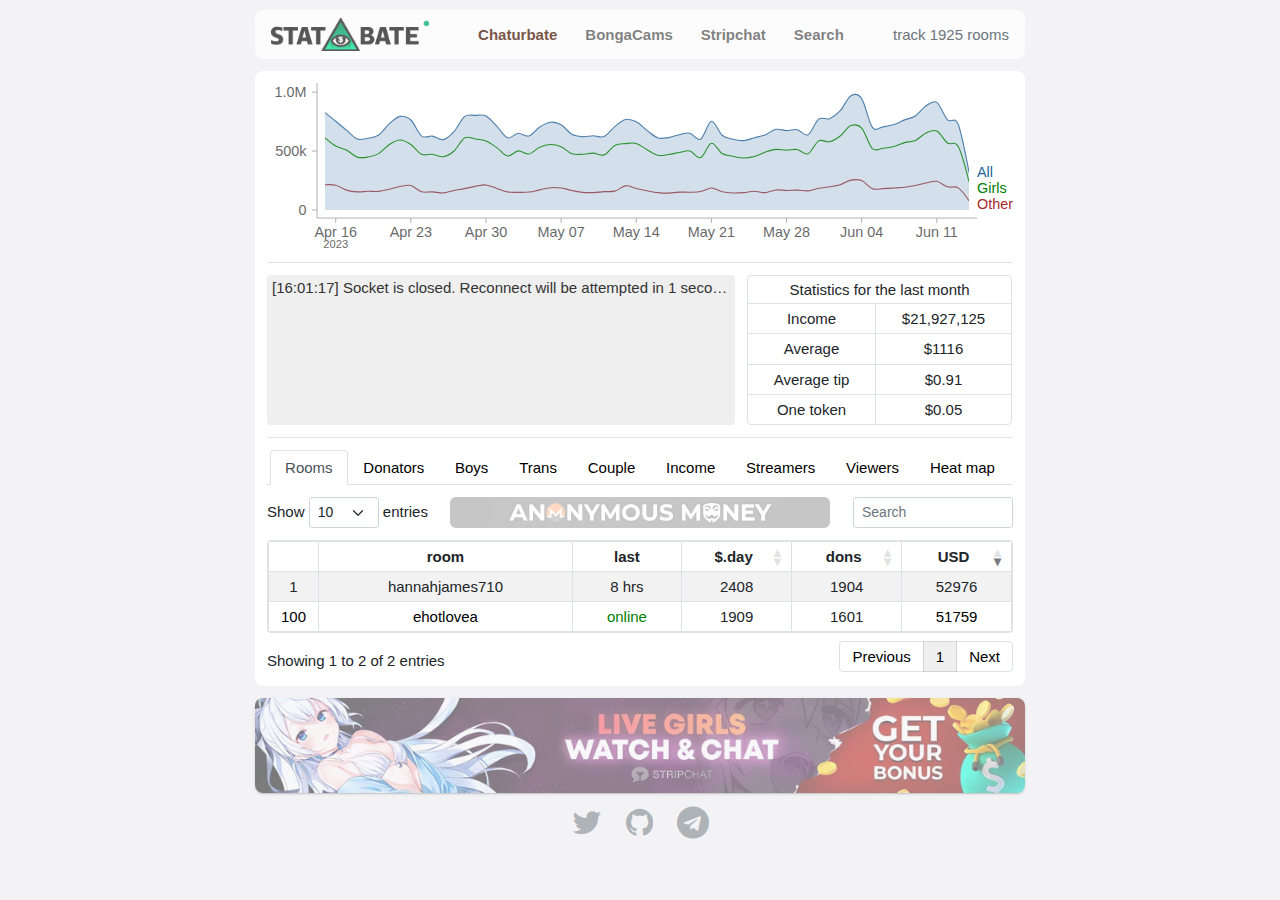
<file: index.html>
<!DOCTYPE html>
<html lang="en">
	<head>
		<title>Statbate</title>
		<meta charset="UTF-8">
		<meta name="description" content="How much do webcam models make? Now you know the answer!">
		<meta name="viewport" content="width=device-width, initial-scale=1, maximum-scale=1">
		<meta name="format-detection" content="telephone=no">
		<link rel="shortcut icon" type="image/webp" href="./img/favicon.webp" />
		
		<!-- CSS -->
		<link rel="stylesheet" href="./css/normalize.css">
		<link rel="stylesheet" href="./css/font-awesome.min.css">
		<link rel="stylesheet" href="./css/metricsgraphics.min.css">
		<link rel="stylesheet" href="./css/bootstrap.min.css" >
		<link rel="stylesheet" href="./css/dataTables.bootstrap5.min.css" >
		<link rel="stylesheet" href="./css/simplebar.css" >
		<link rel="stylesheet" href="./css/statbate.css">
		<script>
			var page = "main";
		</script>
	</head>
	
	<body>
	<div class="statbate">
		<!-- header start -->
		<div class="header">
			<div class="header_menu">
					<a href="/" aria-label="Move to main page" class="header_logo"></a>
					<ul class="header_navbar">
						<li><a href="/" class="nav_active">Chaturbate</a></li>
						<li><a href="/bonga/">BongaCams</a></li>
						<li><a href="/strip/">Stripchat</a></li>
						<li><a href="/search.php">Search</a></li>
					</ul>
					<a class="header_track trackCount" href="/list.php">track 1925 rooms</a>
			</div>
		</div>
		<!-- header end -->
		
		<!-- header mobile start -->
		<div class="header_mobile">
			<div class="header_menu">
				<a href="/" class="header_logo"></a>
				<div class="icon-menu-wrap">
					<div class="icon-menu" onclick="choose()">
						<span></span>
						<span></span>
						<span></span>
					</div>
				</div>	
			</div>
		</div>
		<div class="header_mobile_nav">
			<a href="/" class="color_first">Chaturbate</a>
			<a href="/bonga/" class="color_second">BongaCams</a>
			<a href="/strip/" class="color_first">Stripchat</a>
			<a href="/search.php" class="color_second">Search</a>
			<a class="header_track trackCount color_first" href="/list.php">1925 rooms</a>
		</div>
		<!-- header mobile end -->
		
		<!-- content start -->
		<div class="content">
			
			
			<div class="income_chart"></div>
			
			<div class="content_center">
				<div class="content_wslog" data-simplebar>
					<div class="wstext"></div>
				</div>
				<div class="content_table">
					<table class="fin_table">
						<tbody>
							<tr>
								<th colspan="2">Statistics for the last month</th>
							</tr>
						</tbody>
						<tbody>
							<tr>
								<td>Income</td>
								<td>$21,927,125</td>
							</tr>
							<tr>
								<td>Average</td>
								<td>$1116</td>
							</tr>
							<tr>
								<td>Average tip</td>
								<td>$0.91</td>
							</tr>
							<tr>
								<td>One token</td>
								<td>$0.05</td>
							</tr>
						</tbody>
					</table>
				</div>
			</div>
	
			<div class="content_nav">
				<ul class="nav nav-tabs justify-content-center" id="nav-tab" role="tablist">
					<li class="nav-item">
						<button class="nav-link active" id="cams-tab" data-bs-toggle="tab" role="tab" data-bs-target="#cams" aria-controls="cams" aria-selected="true">Rooms</button>
					</li>
					<li class="nav-item">
						<button class="nav-link" id="dons-tab" data-bs-toggle="tab" role="tab" data-bs-target="#dons" aria-controls="dons" aria-selected="false">Donators</button>
					</li>
					<li class="nav-item">
						<button class="nav-link" id="boys-tab" data-bs-toggle="tab" role="tab" data-bs-target="#boys" aria-controls="boys" aria-selected="false">Boys</button>
					</li>
					<li class="nav-item">
						<button class="nav-link" id="trans-tab" data-bs-toggle="tab" role="tab" data-bs-target="#trans" aria-controls="trans" aria-selected="false">Trans</button>
					</li>
					<li class="nav-item">
						<button class="nav-link" id="couple-tab" data-bs-toggle="tab" role="tab" data-bs-target="#couple" aria-controls="couple" aria-selected="false">Couple</button>
					</li>
					<li class="nav-item">
						<button class="nav-link" id="incomeCharts-tab" data-bs-toggle="tab" role="tab" data-bs-target="#incomeCharts" aria-controls="incomeCharts" aria-selected="false">Income</button>
					</li>
					<li class="nav-item">
						<button class="nav-link" id="roomsCharts-tab" aria-invalid="roomsCharts" data-bs-toggle="tab" role="tab" data-bs-target="#roomsCharts" aria-controls="roomsCharts" aria-selected="false">Streamers</button>
					</li>
					<li class="nav-item">
						<button class="nav-link" id="viewersCharts-tab" data-bs-toggle="tab" role="tab" data-bs-target="#viewersCharts" aria-controls="viewersCharts" aria-selected="false">Viewers</button>
					</li>
					<li class="nav-item">
						<button class="nav-link" id="heatmap-tab" data-bs-toggle="tab" role="tab" data-bs-target="#heatmap" aria-controls="heatmap" aria-selected="false">Heat map</button>
					</li>
				</ul>
			</div>
			
			<div class="content_nav_mobile">
				<div class="dropdown select-tab">
					<button class="col btn btn-dark btn-sm dropdown-toggle" type="button" id="dropdownMenuButton" data-bs-toggle="dropdown" aria-haspopup="true" aria-expanded="false">
						Rooms
					</button>
					<div class="dropdown-menu nav nav-tabs collapse" aria-labelledby="dropdownMenuButton">
						<a class="dropdown-item color_first" href="#cams" data-bs-toggle="tab" role="tab" aria-controls="cams" aria-selected="false">Rooms</a>
						<a class="dropdown-item color_second" href="#dons" data-bs-toggle="tab" role="tab" aria-controls="dons" aria-selected="false">Donators</a>
						<a class="dropdown-item color_first" href="#boys" data-bs-toggle="tab" role="tab" aria-controls="boys" aria-selected="false">Boys</a>
						<a class="dropdown-item color_second" href="#trans" data-bs-toggle="tab" role="tab" aria-controls="trans" aria-selected="false">Trans</a>
						<a class="dropdown-item color_first" href="#couple" data-bs-toggle="tab" role="tab" aria-controls="couple" aria-selected="false">Couple</a>
						<a class="dropdown-item color_second" href="#incomeCharts" data-bs-toggle="tab" role="tab" aria-controls="incomeCharts" aria-selected="false">Income</a>
						<a class="dropdown-item color_first" href="#roomsCharts" data-bs-toggle="tab" role="tab" aria-controls="roomsCharts" aria-selected="false">Streamers</a>
						<a class="dropdown-item color_second" href="#viewersCharts" data-bs-toggle="tab" role="tab" aria-controls="viewers-charts" aria-selected="false">Viewers</a>
						<a class="dropdown-item color_first" href="#heatmap" data-bs-toggle="tab" role="tab" aria-controls="heatmap" aria-selected="false">Heat map</a>
					</div>
				</div>
			</div>
			
			<div class="tab-content">
				<div aria-labelledby="cams-tab" role="tabpanel active" class="tab-pane fade active show" id="cams">	
					<div class="promo-block">
						<a href="https://www.getmonero.org" target="_blank"><img src="./img/xmr.webp" width="380" height="31"></a>
					</div>
					<!-- test data start -->
					<table id="main" class="table table-striped table-bordered dataTable no-footer" cellspacing="0" role="grid" aria-describedby="supportList_info">
						<thead>
							<tr>
								<th class="d-none d-sm-table-cell"></th>
								<th>room</th>
								<th data-toggle="tooltip" data-placement="top" title="Use search online">last</th>
								<th class="d-none d-sm-table-cell" data-toggle="tooltip" data-placement="top" title="Avarage income per day">$.day</th>
								<th class="d-none d-sm-table-cell" data-toggle="tooltip" data-placement="top" title="Uniq donators per month">dons</th>
								<th data-toggle="tooltip" data-placement="top" title="Income per month">USD</th>
							</tr>
						</thead>
						<tbody>
							<tr class="odd">
								<td class="d-none d-sm-table-cell">1</td>
								<td>hannahjames710</td>
								<td>8 hrs</td>
								<td class="d-none d-sm-table-cell">2408</td>
								<td class="d-none d-sm-table-cell">1904</td>
								<td>52976</td>
							</tr>
							<tr class="even">
								<td class="d-none d-sm-table-cell"><a href="">100</a></td>
								<td><a href="">ehotlovea</a></td>
								<td><font color="green">online</font></td>
								<td class="d-none d-sm-table-cell">1909</td>
								<td class="d-none d-sm-table-cell">1601</td>
								<td><a href="#" data-modal-info="" data-modal-id="27842" data-modal-type="income" data-modal-name="ehotlovea">51759</a></td>
							</tr>
						</tbody>
					</table>
					<!-- test data end -->
				</div>
				<div aria-labelledby="dons-tab" role="tabpanel" class="tab-pane fade" id="dons">
					<div class="promo-block">
						<a href="https://www.getmonero.org" target="_blank"><img src="./img/xmr.webp" width="380" height="31" alt="banner monero"></a>
					</div>
					<!-- test data start -->
					<table id="top100dons" class="table table-striped table-bordered dataTable no-footer" cellspacing="0" role="grid" aria-describedby="supportList_info">
					
						<thead>
							<tr>
								<th class="d-none d-sm-table-cell"></th>
								<th>donator</th>
								<th class="d-none d-sm-table-cell">last</th>
								<th class="d-none d-sm-table-cell">rooms</th>
								<th data-toggle="tooltip" data-placement="top" title="Average tip">avg</th>
								<th data-toggle="tooltip" data-placement="top" title="Spend per month">USD</th>
							</tr>
						</thead>
						<tbody>
							 <tr>
								<td class="d-none d-sm-table-cell">1</td>
								<td><a href='/l/anon_tips' target='_blank' rel='nofollow'>anon_tips</a></td>
								<td class="d-none d-sm-table-cell"><font color="green">today</font></td>
								<td class="d-none d-sm-table-cell">6115</td><td>1.15</td>
								<td><a href='#' data-modal-info data-modal-id=1501699 data-modal-type=spend data-modal-name=anon_tips>142321</a></td>
							</tr>
							<tr>
								<td class="d-none d-sm-table-cell">2</td>
								<td><a href='/l/had2changemyname' target='_blank' rel='nofollow'>had2changemyname</a></td>
								<td class="d-none d-sm-table-cell"><font color="green">today</font></td>
								<td class="d-none d-sm-table-cell">56</td><td>9.6</td>
								<td><a href='#' data-modal-info data-modal-id=1532783 data-modal-type=spend data-modal-name=had2changemyname>41448</a></td>
							</tr>
						</tbody>
					</table>
					<!-- test data end -->
				</div>
				
				<div aria-labelledby="incomeCharts-tab" role="tabpanel" class="tab-pane fade" id="incomeCharts">
					<div id="pieStat"></div>
				</div>
				
				<div aria-labelledby="heatmap-tab" role="tabpanel" class="tab-pane fade" id="heatmap">				
					<figure class="highcharts-figure">
						<div id="container-map"></div>
					</figure>
						Monday 18:28 UTC
				</div>
					
			</div>
		</div>
		<!-- content end -->
		
		<!-- footer start -->
		<div class="footer">
			<div class="footer_banner">
				<a href="/s/" rel="nofollow"><img alt="banner" width="770" height="94" class="banner" src="./img/strip.webp"></a>
			</div>
			<div class="footer_bottom">
				<div class="footer_social">
					<a href="https://twitter.com/statbate" aria-label="Subscribe to our twitter" target="_blank" rel="nofollow">
						<i class="fa fa-twitter" aria-hidden="true"></i>
					</a>
					<a href="https://github.com/statbate" aria-label="Subscribe to our github" target="_blank" rel="nofollow">
						<i class="fa fa-github" aria-hidden="true"></i>
					</a>
					<a href="https://t.me/statbate" aria-label="Subscribe to our telegram" target="_blank" rel="nofollow">
						<i class="fa fa-telegram" aria-hidden="true"></i>
					</a>
				</div>
			</div>
		</div>
		<!-- footer end -->
		
	</div>
	
	<!-- modal windows start -->
	<div class="modal fade" id="donRoomModal" tabindex="-1" role="dialog" aria-hidden="true">
		<div class="modal-dialog" style="max-width: 400px;">
			<div class="modal-content">
				<div class="modal-body">
					<table id="donRoomTable" class="table table-striped DonTable">
						<thead>
							<tr>
								<th></th>
								<th>USD</th>
								<th data-toggle="tooltip" data-placement="right" title="Average tip">AVG</th>
							</tr>
						</thead>
						<tbody>
						</tbody>
					</table>
					<hr>
					<div id="modelChart" class="d-none d-md-block" style="margin-top: -25px;"></div>
					<div id="allIncome"></div>
				</div>
			</div>
		</div>
	</div>
	<!-- modal windows end --> 
	
	
	<!-- JS -->
	<script src="./js/jquery-3.7.0.min.js"></script>
	<script src="./js/d3.min.js"></script>
	<script src="./js/metricsgraphics.min.js"></script>
	<script src="./js/jquery.dataTables.min.js"></script>
	<script src="./js/bootstrap.bundle.min.js"></script>
	<script src="./js/dataTables.bootstrap5.min.js"></script>
	<script src="./js/highcharts.js"></script>
	<script src="./js/heatmap.js"></script>
	<script src="./js/simplebar.js"></script>
	<script src="./js/statbate.js"></script>
	
	<script>
		Highcharts.chart('pieStat', {
			chart: {
				plotBackgroundColor: null,
				plotBorderWidth: null,
				plotShadow: false,
				type: 'pie'
			},
			credits: {
				enabled: false
			},
			
			accessibility: {
				enabled: false
			},
			title: {
				text: screen.width >= 568 ? 'Income distribution for the current month' : 'Income distribution'
			},
			tooltip: {
				pointFormat: '{series.name}: <b>{point.percentage:.1f}%</b>'
			},
			plotOptions: {
				pie: {
					//size: screen.width >= 568 ? null : '80%',
					colors: ["#434348", "#7cb5ec", "#90ed7d", "#f7a35c", "#8085e9", "#f15c80", "#e4d354", "#2b908f", "#f45b5b", "#91e8e1"],
					allowPointSelect: true,
					cursor: 'pointer',
					dataLabels: {
						enabled: true,
						format: screen.width >= 568 ? '<b>{point.name}</b>: {point.percentage:.1f} %' : '{point.percentage:.1f} %'
					},
					showInLegend: screen.width < 568
				}
			},
			legend: {
				itemDistance: 10
			},
			series: [{
				name: 'Income',
				colorByPoint: true,
				data: [{"name":"Boys","y":2084012},{"name":"Girls","y":17234882},{"name":"Trans","y":1640962},{"name":"Couple","y":2052034}]
			}]
		});

		function getPointCategoryName(point, dimension) {
			var series = point.series,
				isY = dimension === 'y',
				axis = series[isY ? 'yAxis' : 'xAxis'];
			return axis.categories[point[isY ? 'y' : 'x']];
		}

		Highcharts.chart('container-map', {
		chart: {
			type: 'heatmap',
			marginTop: 10,
			marginBottom: 40,
			plotBorderWidth: 1
		},
			
		credits: {
			enabled: false
		},
	  
		accessibility: {
			enabled: false
		},

		title: {
			text: ''
		},

		xAxis: {
			categories: ['mon', 'tue', 'wed', 'thu', 'fri', 'sat', 'sun']
		},

		yAxis: {
			categories: ['3', '6', '9', '12', '15', '18', '21', '24'],
			title: null,
			reversed: true
		},


		colors : ['#bebebe'],
			colorAxis: {
				min: 60,
				minColor: '#FFFFFF',
				maxColor: '#F8B4A6',
				//maxColor: Highcharts.getOptions().colors[0]
			},

			legend: {
				align: 'right',
				layout: 'vertical',
				margin: 0,
				verticalAlign: 'top',
				y: 25,
				x: 15,
				symbolHeight: 320

			},

			tooltip: {
				formatter: function () {
					return '<b>' +
						this.point.value + 'K USD</b> ';
				}
			},

			series: [{
				name: 'Income in two hours',
				borderWidth: 1,
				data: [[0,0,120],[0,1,117],[0,2,85],[0,3,78],[0,4,76],[0,5,86],[0,6,95],[0,7,108],[1,0,108],[1,1,113],[1,2,85],[1,3,71],[1,4,78],[1,5,79],[1,6,93],[1,7,100],[2,0,98],[2,1,119],[2,2,98],[2,3,71],[2,4,74],[2,5,81],[2,6,87],[2,7,113],[3,0,108],[3,1,114],[3,2,92],[3,3,71],[3,4,78],[3,5,84],[3,6,87],[3,7,111],[4,0,112],[4,1,126],[4,2,94],[4,3,90],[4,4,86],[4,5,85],[4,6,97],[4,7,122],[5,0,125],[5,1,142],[5,2,123],[5,3,92],[5,4,101],[5,5,91],[5,6,93],[5,7,111],[6,0,107],[6,1,132],[6,2,116],[6,3,93],[6,4,100],[6,5,101],[6,6,105],[6,7,112]],
				dataLabels: {
					enabled: true,
					color: '#000000'
				}
			}],

			responsive: {
				rules: [{
					condition: {
						maxWidth: 500,
						minHeight: 500
					},
					chartOptions: {
						yAxis: {
							labels: {
								formatter: function () {
									return this.value.charAt(0);
								}
							}
						}
					}
				}]
			}
		});
	</script>
	</body>
</html>
</file>
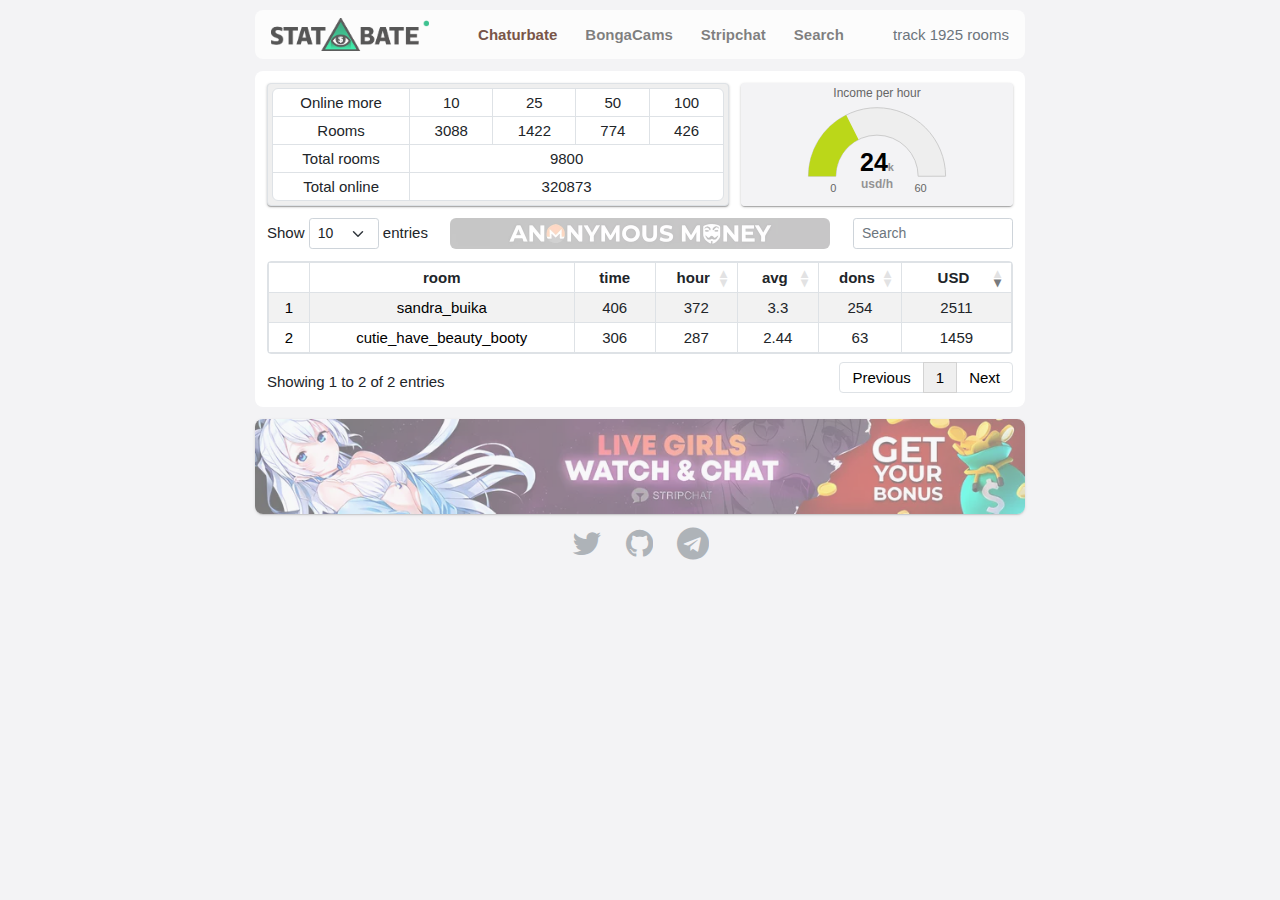
<file: list.html>
<!DOCTYPE html>
<html lang="en">
	<head>
		<title>Statbate</title>
		<meta charset="UTF-8">
		<meta name="description" content="How much do webcam models make? Now you know the answer!">
		<meta name="viewport" content="width=device-width, initial-scale=1, maximum-scale=1">
		<meta name="format-detection" content="telephone=no">
		<link rel="shortcut icon" type="image/webp" href="./img/favicon.webp" />
		
		<!-- CSS -->
		<link rel="stylesheet" href="./css/normalize.css">
		<link rel="stylesheet" href="./css/font-awesome.min.css">
		<link rel="stylesheet" href="./css/bootstrap.min.css" >
		<link rel="stylesheet" href="./css/dataTables.bootstrap5.min.css" >
		<link rel="stylesheet" href="./css/simplebar.css" >
		<link rel="stylesheet" href="./css/statbate.css">
		<script>
			var page = "list";
		</script>
	</head>
	
	<body>
	<div class="statbate">
		<!-- header start -->
		<div class="header">
			<div class="header_menu">
					<a href="/" aria-label="Move to main page" class="header_logo"></a>
					<ul class="header_navbar">
						<li><a href="/" class="nav_active">Chaturbate</a></li>
						<li><a href="/bonga/">BongaCams</a></li>
						<li><a href="/strip/">Stripchat</a></li>
						<li><a href="/search.php">Search</a></li>
					</ul>
					<a class="header_track trackCount" href="/list.php">track 1925 rooms</a>
			</div>
		</div>
		<!-- header end -->
		
		<!-- header mobile start -->
		<div class="header_mobile">
			<div class="header_menu">
				<a href="/" class="header_logo"></a>
				<div class="icon-menu-wrap">
					<div class="icon-menu" onclick="choose()">
						<span></span>
						<span></span>
						<span></span>
					</div>
				</div>	
			</div>
		</div>
		<div class="header_mobile_nav">
			<a href="/" class="color_first">Chaturbate</a>
			<a href="/bonga/" class="color_second">BongaCams</a>
			<a href="/strip/" class="color_first">Stripchat</a>
			<a href="/search.php" class="color_second">Search</a>
			<a class="header_track trackCount color_first" href="/list.php">1925 rooms</a>
		</div>
		<!-- header mobile end -->
		
		<!-- content start -->
		<div class="content">
			
			<div class="content_info">
				
				<div class="online">
					<table class="table_online">
						<tbody>
							<tr>
								<td>Online more</td>
								<td>10</td>
								<td>25</td>
								<td>50</td>
								<td>100</td>
							</tr>
							<tr>
								<td>Rooms</td>
								<td>3088</td>
								<td>1422</td>
								<td>774</td>
								<td>426</td>
							</tr>
							<tr>
								<td>Total rooms</td>
								<td colspan="4">9800</td>
							</tr>
							<tr>
								<td>Total online</td>
								<td colspan="4">320873</td>
							</tr>

						</tbody>
					</table>
				</div>
				
				<div class="content_activity">
					<figure class="highcharts-figure">
							<div id="container-activity" class="chart-container"></div>
					</figure>
				</div>
			
			</div>
			
			<div class="tab-content">
					<div class="promo-block">
						<a href="https://www.getmonero.org" target="_blank"><img src="./img/xmr.webp" width="380" height="31"></a>
					</div>
				
				<!-- test data start -->
					<table id="list1" class="table table-striped table-bordered dataTable no-footer" cellspacing="0">
						<thead>
							<tr>
								<th class="d-none d-md-table-cell"></th>
								<th data-toggle="tooltip">room</th>
								<th data-toggle="tooltip" title="Stream duration in minutes" class="d-none d-sm-table-cell">time</th>
								<th data-toggle="tooltip" title="Income per hour">hour</th>
								<th data-toggle="tooltip" title="Average tip" class="d-none d-sm-table-cell">avg</th>
								<th data-toggle="tooltip" title="Uniq donators" class="d-none d-md-table-cell">dons</th>
								<th data-toggle="tooltip" title="Income per stream">USD</th>
							</tr>
						</thead>
						<tbody>
						<tr class="odd">
							<td class="d-none d-md-table-cell"><a href="https://statbate.com/public/log.php?name=sandra_buika&amp;base=chaturbate" target="_blank">1</a></td>
							<td><a href="https://statbate.com/search.php?name=sandra_buika&amp;db=1" target="_blank">sandra_buika</a></td>
							<td class="d-none d-sm-table-cell">406</td>
							<td>372</td>
							<td class="d-none d-sm-table-cell">3.3</td>
							<td class="d-none d-md-table-cell">254</td>
							<td>2511</td>
						</tr>
						<tr class="even">
							<td class="d-none d-md-table-cell"><a href="https://statbate.com/public/log.php?name=cutie_have_beauty_booty&amp;base=chaturbate" target="_blank">2</a></td>
							<td><a href="https://statbate.com/search.php?name=cutie_have_beauty_booty&amp;db=1" target="_blank">cutie_have_beauty_booty</a></td>
							<td class="d-none d-sm-table-cell">306</td>
							<td>287</td>
							<td class="d-none d-sm-table-cell">2.44</td>
							<td class="d-none d-md-table-cell">63</td>
							<td>1459</td>
						</tr>
						</tbody>
					</table>
					<!-- test data end -->
				
				</div>

		</div>
		<!-- content end -->
		
		<!-- footer start -->
		<div class="footer">
			<div class="footer_banner">
				<a href="/s/" rel="nofollow"><img alt="banner" width="770" height="94" class="banner" src="./img/strip.webp"></a>
			</div>
			<div class="footer_bottom">
				<div class="footer_social">
					<a href="https://twitter.com/statbate" aria-label="Subscribe to our twitter" target="_blank" rel="nofollow">
						<i class="fa fa-twitter" aria-hidden="true"></i>
					</a>
					<a href="https://github.com/statbate" aria-label="Subscribe to our github" target="_blank" rel="nofollow">
						<i class="fa fa-github" aria-hidden="true"></i>
					</a>
					<a href="https://t.me/statbate" aria-label="Subscribe to our telegram" target="_blank" rel="nofollow">
						<i class="fa fa-telegram" aria-hidden="true"></i>
					</a>
				</div>
			</div>
		</div>
		<!-- footer end -->
		
	</div>
		
	
	<!-- JS -->
	<script src="./js/jquery-3.7.0.min.js"></script>
	<script src="./js/jquery.dataTables.min.js"></script>
	<script src="./js/bootstrap.bundle.min.js"></script>
	<script src="./js/dataTables.bootstrap5.min.js"></script>
	<script src="./js/highcharts.js"></script>
	<script src="./js/highcharts-more.js"></script>
	<script src="./js/solid-gauge.js"></script>
	<script src="./js/simplebar.js"></script>
	<script src="./js/statbate.js"></script>
	<script>
		// Solid gauge
		var gaugeOptions = {
			chart: {
				type: 'solidgauge'
			},

			title: null,
				
			accessibility: {
				enabled: false
			},

			pane: {
				center: ['50%', '85%'],
				size: '140%',
				startAngle: -90,
				endAngle: 90,
				background: {
					backgroundColor:
						Highcharts.defaultOptions.legend.backgroundColor || '#EEE',
					innerRadius: '60%',
					outerRadius: '100%',
					shape: 'arc'
				}
			},

			exporting: {
				enabled: false
			},

			tooltip: {
				enabled: false
			},

			// the value axis
			yAxis: {
				stops: [
					[0.1, '#55BF3B'], // green
					[0.5, '#DDDF0D'], // yellow
					[0.9, '#DF5353'] // red
				],
				lineWidth: 0,
				tickWidth: 0,
				minorTickInterval: null,
				tickAmount: 2,
				title: {
					y: -45
				},
				labels: {
					y: 16
				}
			},

			plotOptions: {
				solidgauge: {
					dataLabels: {
						y: 5,
						borderWidth: 0,
						useHTML: true
					}
				}
			}
		};
		
		// The speed gauge
		var chartActivity = Highcharts.chart('container-activity', Highcharts.merge(gaugeOptions, {
			yAxis: {
				min: 0,
				max: 60,
				title: {
					text: 'Income per hour'
				}
			},
			
			chart: {
				height: 123,
				backgroundColor: '#f3f3f5',
			},

			credits: {
				enabled: false
			},

			series: [{
				name: 'Activity',
				data: [24],
				dataLabels: {
					format:
						'<div style="text-align:center">' +
						'<span style="font-size:25px">{y}</span><span style="opacity:0.4">k</span><br/>' +
						'<span style="font-size:12px;opacity:0.4"> usd/h</span>' +
						'</div>'
				},
				tooltip: {
					valueSuffix: 'usd/h'
				}
			}]
		}));
	</script>
	</body>
</html>
</file>
<file: css/simplebar.css>
[data-simplebar] {
  position: relative;
  flex-direction: column;
  flex-wrap: wrap;
  justify-content: flex-start;
  align-content: flex-start;
  align-items: flex-start;
}
.simplebar-wrapper {
  overflow: hidden;
  width: inherit;
  height: inherit;
  max-width: inherit;
  max-height: inherit;
}
.simplebar-mask {
  direction: inherit;
  position: absolute;
  overflow: hidden;
  padding: 0;
  margin: 0;
  left: 0;
  top: 0;
  bottom: 0;
  right: 0;
  width: auto !important;
  height: auto !important;
  z-index: 0;
}
.simplebar-offset {
  direction: inherit !important;
  box-sizing: inherit !important;
  resize: none !important;
  position: absolute;
  top: 0;
  left: 0;
  bottom: 0;
  right: 0;
  padding: 0;
  margin: 0;
  -webkit-overflow-scrolling: touch;
}
.simplebar-content-wrapper {
  direction: inherit;
  box-sizing: border-box !important;
  position: relative;
  display: block;
  height: 100%; /* Required for horizontal native scrollbar to not appear if parent is taller than natural height */
  width: auto;
  max-width: 100%; /* Not required for horizontal scroll to trigger */
  max-height: 100%; /* Needed for vertical scroll to trigger */
  scrollbar-width: none;
  -ms-overflow-style: none;
}
.simplebar-content-wrapper::-webkit-scrollbar,
.simplebar-hide-scrollbar::-webkit-scrollbar {
  width: 0;
  height: 0;
}
.simplebar-content:before,
.simplebar-content:after {
  content: " ";
  display: table;
}
.simplebar-placeholder {
  max-height: 100%;
  max-width: 100%;
  width: 100%;
  pointer-events: none;
}
.simplebar-height-auto-observer-wrapper {
  box-sizing: inherit !important;
  height: 100%;
  width: 100%;
  max-width: 1px;
  position: relative;
  float: left;
  max-height: 1px;
  overflow: hidden;
  z-index: -1;
  padding: 0;
  margin: 0;
  pointer-events: none;
  flex-grow: inherit;
  flex-shrink: 0;
  flex-basis: 0;
}
.simplebar-height-auto-observer {
  box-sizing: inherit;
  display: block;
  opacity: 0;
  position: absolute;
  top: 0;
  left: 0;
  height: 1000%;
  width: 1000%;
  min-height: 1px;
  min-width: 1px;
  overflow: hidden;
  pointer-events: none;
  z-index: -1;
}
.simplebar-track {
  z-index: 1;
  position: absolute;
  right: 0;
  bottom: 0;
  pointer-events: none;
  overflow: hidden;
}
[data-simplebar].simplebar-dragging .simplebar-content {
  pointer-events: none;
  user-select: none;
  -webkit-user-select: none;
}
[data-simplebar].simplebar-dragging .simplebar-track {
  pointer-events: all;
}
.simplebar-scrollbar {
  position: absolute;
  left: 0;
  right: 0;
  min-height: 10px;
}
.simplebar-scrollbar:before {
  position: absolute;
  content: "";
  background: black;
  border-radius: 7px;
  left: 2px;
  right: 2px;
  opacity: 0;
  transition: opacity 0.2s linear;
}
.simplebar-scrollbar.simplebar-visible:before {
  /* When hovered, remove all transitions from drag handle */
  opacity: 0.5;
  transition: opacity 0s linear;
}
.simplebar-track.simplebar-vertical {
  top: 0;
  width: 11px;
}
.simplebar-track.simplebar-vertical .simplebar-scrollbar:before {
  top: 2px;
  bottom: 2px;
}
.simplebar-track.simplebar-horizontal {
  left: 0;
  height: 11px;
}
.simplebar-track.simplebar-horizontal .simplebar-scrollbar:before {
  height: 100%;
  left: 2px;
  right: 2px;
}
.simplebar-track.simplebar-horizontal .simplebar-scrollbar {
  right: auto;
  left: 0;
  top: 2px;
  height: 7px;
  min-height: 0;
  min-width: 10px;
  width: auto;
}
/* Rtl support */
[data-simplebar-direction=rtl] .simplebar-track.simplebar-vertical {
  right: auto;
  left: 0;
}
.hs-dummy-scrollbar-size {
  direction: rtl;
  position: fixed;
  opacity: 0;
  visibility: hidden;
  height: 500px;
  width: 500px;
  overflow-y: hidden;
  overflow-x: scroll;
}
.simplebar-hide-scrollbar {
  position: fixed;
  left: 0;
  visibility: hidden;
  overflow-y: scroll;
  scrollbar-width: none;
  -ms-overflow-style: none;
}
</file>
<file: css/statbate.css>
body {
	font: 15px "Arial";
	background-color: #f3f3f5;
}

a,
a:hover,
a:active {
	color: #333;
}

.statbate {
	max-width: 790px;
	margin: 0px auto;
	padding: 10px;
}

.header {
	/* eae8d4 */
	background-color: #fcfcfc;
	border-radius: 8px;
}

.header_menu {
	width: 100%; 
    display: flex;
    padding: 0.5rem 1rem;
    align-items: center;
    height: 49px;
}

.header_logo {
	height: 100%;
	width:158px;
	background-image: url([data-uri]);
	background-repeat: no-repeat;
	background-position: center;
	background-size: 158px;
	opacity: 0.75;
}

.header_navbar {
	padding: 0;
	margin-left: auto;
	margin-right: auto;
	margin-bottom: auto;
	display: flex;
	grid-gap: 12px;
}

.header_navbar li a {
	font-weight: bold;
	color: rgba(0, 0, 0, 0.5);
	text-decoration: none;
}

.header_navbar li {
	list-style-type: none;
	padding: 8px;
}

.header_track {
	color: #6c757d;
	text-decoration: none;
    width: 116px;
}

.nav_active {
	color: #795548 !important;
}

.content {
	margin-top: 12px;
	background: #fff;
	border-radius: 8px;
	padding: 12px;
}

.content_info {
	display: flex;
	grid-gap: 12px;
}

.search_info {
	width: 100%;
    overflow: hidden;
    background: #f5f5f5;
    box-shadow: 0 1px 1px 0 rgba(0, 0, 0, 0.14), 0 2px 1px -1px rgba(0, 0, 0, 0.12), 0 1px 3px 0 rgba(0, 0, 0, 0.5);
    border-radius: 4px;
    padding: 3px;
}

.search_resent,
.search_similar {
	width: 100%;
}

.search_info table {
    width: 100%;
}

.search_info th, .search_info td {
    border: 1px solid #dee2e6;
    padding-top: 5px
}

.search_result {
	height: 95px;
}

.search_header {
	color: #002366;
    text-align: center;
    padding: 7px 0;
    border-radius: 4px 4px 0px 0px;
    background: white;
    border: 1px solid #dee2e6;
}

.search_info span {
    display: block;
    border-bottom: 1px solid #dee2e6;
    border-left: 1px solid #dee2e6;
    border-right: 1px solid #dee2e6;
    line-height: 1.1;
    padding: 3px 10px;
    text-align: center;
}

.search_info span:nth-child(2n) {
    background: #ffffff;
}


.content_activity {
	flex: 1;
	min-width: 272px;
    min-height: 123px;
    position: relative;
    border-radius: 4px;
    overflow: hidden;
    background: #f3f3f5;
    box-shadow: 0 1px 1px 0 rgba(0, 0, 0, 0.14), 0 2px 1px -1px rgba(0, 0, 0, 0.12), 0 1px 3px 0 rgba(0, 0, 0, 0.2);
}

.online {
	width: 100%;
    padding: 4px;
    background: #efefef;
	border-radius: 4px;
    border: 1px solid #dee2e6;
    box-shadow: 0 1px 1px 0 rgba(0, 0, 0, 0.14), 0 2px 1px -1px rgba(0, 0, 0, 0.12), 0 1px 3px 0 rgba(0, 0, 0, 0.2);
}

.table_online {
	width: 100%;
    background: white;
    text-align: center;
    border-spacing: 0;
    border-collapse: separate;
    border: 1px solid #dee2e6;
    border-radius: 6px;
}

.table_online td {
	padding: 5px 20px;
	border-bottom: 1px solid #dee2e6;
	border-right: 1px solid #dee2e6;
}

.table_online tr:last-child td {
	border-bottom: none;
}
.table_online td:last-child {
	border-right: none;
}

.income_chart {
	height: 180px;
	border-bottom: 1px solid #dee2e6;
}

.content_center {
    border-bottom: 1px solid #dee2e6;
    padding-top: 12px;
    padding-bottom: 12px;
    display: flex;
    grid-gap: 12px;
}

.content_wslog {
	width: 468px;
	height: 150px;
	background-color: #efefef;
	border-radius: 4px;
}

.wstext {
    margin-left: 5px;
    margin-top: 4px;
    margin-right: 5px;
    margin-bottom: 5px;
}

.message {
	height: 18px;
	overflow: hidden;
	text-overflow: ellipsis;
	white-space: nowrap;
	color: #333;
}

.message a {
	color: #333;
	text-decoration: none;
}

.content_table {
	width: 265px;
}

.fin_table {
	width: 100%;
	height: 150px;
	text-align: center;
	border-spacing: 0;
	border-collapse: separate;
	border: 1.5px solid #dee2e6;
	border-radius: 4px;
}

.fin_table th {
	padding: 4px 0px;
	font-weight: normal;
	border-bottom: 1.5px solid #dee2e6;
}

.fin_table td {
	padding: 5px 25px;
	border-bottom: 1.5px solid #dee2e6;
}

.fin_table td:last-child {
	border-left: 1.5px solid #dee2e6;
}

.fin_table tr:last-child td {
	border-bottom: none;
}

.content_nav {
	padding-top: 12px;
}

.nav-tabs .nav-link {
	color: black;
}

.nav-link {
	padding: 0.5rem 0.9rem;
}

.dropdown-toggle {
    width: 100%;
}

.btn-dark, .btn-dark:focus, .btn-dark:active, .btn-dark:visited {
	box-shadow: none !important;
	background-color: #3b3b3b !important;
	border-color: #ffffff !important;
	color: white !important;
	font-size: 16px;
}

.dropdown-item.active, .dropdown-item:active {
    color: black;
    text-decoration: none;
    background-color: #bababa;
}

.dropdown-item:hover {
	background-color: #bababa;
}

.dropdown-menu.show {
    width: 100%;
    text-align: center;
    padding-top: 0px !important;
    padding-bottom: 0px !important;
}

.dropdown-item {
	font-size: 16px !important;
	
}

.table td, .table th {
    padding: 6px 20px;
    vertical-align: middle;
}

.tab-content {
    margin-top: 12px;
    position: relative;
}

.footer {
	margin-top: 12px;
}

.footer_bottom {
	margin-top: 12px;
}

.footer_social {
	display: flex;
	justify-content: center;
	grid-gap:24px;
}

.footer_social a {
    color: #6c757d;
    font-size: 32px;
    text-decoration: none;
}

.footer_social i {
	font-size: 32px;
	opacity: 0.5;
	transition: all 0.3s ease 0s;
}

.banner {
	height: auto;
	width: 100%; 
	border-radius: 8px; 
	box-shadow: 0 1px 1px 0 rgba(0, 0, 0, 0.14), 0 2px 1px -1px rgba(0, 0, 0, 0.12), 0 1px 3px 0 rgba(0, 0, 0, 0.2);
	opacity: 0.5;
}
.content_nav_mobile,
.header_mobile_nav,
.header_mobile {
	display: none;
}

.icon-menu-wrap {
	margin-left: auto;
}

.icon-menu span:first-child {
    top: 0px;
}

.icon-menu span:last-child {
    top: auto;
    bottom: 0px;
}

.icon-menu._active span {
	transform: scale(0);
}

.icon-menu._active span:first-child {
	transform: rotate(-45deg);
	top: calc(50% - 1px);
}

.icon-menu._active span:last-child {
	transform: rotate(45deg);
	bottom: calc(50% - 1px);
}
	
.icon-menu span {
    transition: all 0.3s ease 0s;
    left: 0px;
    top: calc(50% - 1px);
    position: absolute;
    width: 100%;
    height: 2px;
    background-color: #777777;
}

.icon-menu {
    position: relative;
    width: 25px;
    height: 20px;
    cursor: pointer;
    z-index: 5;
}

.header_mobile_nav {
	background-color: #bbbab5;
	border-radius: 8px;
	margin-top: 12px;
	text-align: center;
	overflow: hidden;
}

.header_mobile_nav a {
	display: block;
	padding: 10px;
	font-weight: bold;
	color: rgb(0 0 0 / 65%);
	text-decoration: none;
	font-size: 16px;
}

.color_first {
   background-color: #e7e7e7;
}

.color_second {
   background-color: #fcfcfc;
}

.color_active {
   background-color: red;
}

table.dataTable tbody th,
table.dataTable tbody td {
  padding: 6px 12px;
}

table.dataTable {
  margin-top: 12px !important;
}

.table.dataTable {
  border-radius: 4px;
  border-collapse: inherit !important;
  border: 1px solid #dee2e6;
  white-space: normal;
  text-align: center;
  border-right-width: 1px !important;
  border-spacing: 0;
}

.table > :not(:last-child) > :last-child > * {
  border-bottom-color: #dee2e6 !important;
  text-align: center;
}

.form-control:focus,
.form-select:focus {
  border-color: #ced4da;
  box-shadow: none;
}

.page-item.active .page-link {
	background-color: #efefef !important;
	border: 1px solid grey;
	border-color: lightgrey !important;
}

.page-item .page-link {
box-shadow: none;
}


.page-link {
    color: black !important;
}

.dataTables_filter label {
	display: block !important;
	text-align: right !important;
}

.form-control-sm[type=search] {
	width: 160px !important;
}

.promo-block {
    position: absolute;
    max-width: 380px;
    width: 100%;
    height: 31px;
    left: 0;
	right: 0;
	margin: auto;
    opacity: 0.25;
}

.promo-block img {
    object-fit: cover;
    width: 100%;
    height: 100%;
    border-radius: 6px;
}

.DonTable > tbody > tr > td, .DonTable > tbody > tr > th, .DonTable > tfoot > tr > td, .DonTable > tfoot > tr > th, .DonTable > thead > tr > td, .DonTable > thead > tr > th {
    padding: 0px;
    line-height: 1.42857143;
    vertical-align: top;
    border-top: 0px;
}

td, th {
    text-align: center;
}

a {
    text-decoration: none;
    color: black;
}

.table>:not(:first-child) {
    border-top: 0 !important;
}

.mg-main-line.mg-line1 {
  stroke: green;
}

.mg-main-line.mg-line2 {
  stroke: #25639a;
}

.mg-main-line.mg-line3 {
  stroke: brown;
}

a:hover {
  text-decoration: underline;
}

.header_track:hover,
.page-link:hover {
  text-decoration: none;
}

input[type="search"]::-webkit-search-cancel-button {
    -webkit-appearance: searchfield-cancel-button;
}

.highcharts-figure, .highcharts-data-table table {
    margin: 0 auto;
}

.highcharts-label-box:focus {
    outline: black auto 5px !important;
}

.highcharts-label.highcharts-range-input text {
  color: black !important;
  fill: black !important;
}
.highcharts-label.highcharts-range-input text:focus {
  outline: black auto 5px !important;
}

.highcharts-label-box:focus {
  outline: black auto 5px !important;
}

.highcharts-button-pressed .highcharts-button-box {
  fill: #cccccc;
}

input[type=date] {
  outline: #cccccc auto 5px !important;
  color: black !important;
}

@media (max-width: 805px) {
	.promo-block,
	.dataTables_paginate,
	.dataTables_info,
	.dataTables_length,
	.content_nav,
	.header {
		display: none;
	}
	.header_mobile {
		width: 100%; 
		background-color: #fcfcfc;
		border-radius: 8px;
		display: block;
	}
	
	.content_nav_mobile {
		display: block;
	}

	.content_wslog {
		width: 100%;
	}
	.content_table {
		width: 75%;
	}
	
	.content_center {
		grid-gap: 8px;
		padding-top: 0;
	}

	.form-control-sm[type=search] {
		width: 100% !important;
	}
	
	div.dataTables_wrapper div.dataTables_filter input {
		margin-left: 0 !important;
	}
	
	.header_track,
	.col-md-6 {
		width: 100%;
	}
	
	table.dataTable {
		margin-bottom: 0px !important;
	}
	
	.income_chart {
		border-bottom: none;
	}
	
	
	.content_info {
		grid-gap: 0;
	}
	
	.content_activity {
		margin-top: 12px;
	}
	
	.search_info {
		margin-bottom: 12px;
	}
	
}


@media (max-width: 690px) {

	.content_info {
		flex-direction: column;
	}

	.content_center {
		flex-direction: column-reverse;
		grid-gap: 12px;
	}
	.content_table {
		width: 100%;
	}
}

@media (max-width: 568px) {
	.income_chart {
		display: none;
	}
	.statbate {
		padding: 0px;
	}
	
	.footer {
		margin-top: 10px;
	}
	
	.footer_banner {
		
		padding-left: 10px;
		padding-right: 10px;
	}
	
	.banner {
		border-radius: 4px;
		opacity: 1;
	}
	.header_logo {
		opacity: 1;
	}
	
	.header,
	.content {
		border-radius: 4px;
	}
	.footer_bottom {
		margin-bottom: 12px;
	}
	
	.header_mobile_nav {
		margin-left: 12px;
		margin-right: 12px;
		border-radius: 4px;
	}
}

@media (any-hover: hover) {
	.promo-block:hover,
	.footer_social i:hover,
	.banner:hover {
		opacity: 1;
	}
	.header_navbar li:hover a {
		text-decoration: none;
		color: #333333;
	}
	.header_logo:hover {
		background-image: url([data-uri]);
		opacity: 1;
	}
	.message a:hover {
		text-decoration: underline;
	}
}
</file>
<file: css/metricsgraphics.min.css>
.mg-active-datapoint{fill:#000;font-size:.9rem;font-weight:400;opacity:.8}.mg-area1-color{fill:#00f}.mg-area2-color{fill:#05b378}.mg-area3-color{fill:#db4437}.mg-area4-color{fill:#f8b128}.mg-area5-color{fill:#5c5c5c}text.mg-barplot-group-label{font-weight:900}.mg-barplot rect.mg-bar{shape-rendering:auto}.mg-barplot rect.mg-bar.default-bar{fill:#b6b6fc}.mg-barplot rect.mg-bar.default-active{fill:#9e9efc}.mg-barplot .mg-bar-prediction{fill:#5b5b5b}.mg-barplot .mg-bar-baseline{stroke:#5b5b5b;stroke-width:2}.mg-bar-target-element{font-size:11px;padding-left:5px;padding-right:5px;font-weight:300}.mg-baselines line{opacity:1;shape-rendering:auto;stroke:#b3b2b2;stroke-width:1px}.mg-baselines text{fill:#000;font-size:.9rem;opacity:.6;stroke:none}.mg-baselines-small text{font-size:.6rem}.mg-category-guides line{stroke:#b3b2b2}.mg-header{cursor:default;font-size:1.2rem}.mg-header .mg-chart-description,.mg-header .mg-warning{fill:#ccc;font-family:FontAwesome;font-size:1.2rem}.mg-points circle{opacity:.65}.mg-popover{font-size:.95rem}.mg-popover-content{cursor:auto;line-height:17px}.mg-data-table{margin-top:30px}.mg-data-table thead tr th{border-bottom:1px solid #a9a9a9;cursor:default;font-size:1.1rem;font-weight:400;padding:5px 5px 8px;text-align:right}.mg-data-table thead tr th .fa{color:#ccc;padding-left:4px}.mg-data-table thead tr th .popover{font-size:1rem;font-weight:400}.mg-data-table .secondary-title{color:#a9a9a9}.mg-data-table tbody tr td{margin:2px;padding:5px;vertical-align:top}.mg-data-table tbody tr td.table-text{opacity:.8;padding-left:30px}.mg-x-axis line.mg-extended-xax-ticks,.mg-y-axis line.mg-extended-yax-ticks{opacity:.4}.mg-histogram .axis line,.mg-histogram .axis path{fill:none;opacity:.7;shape-rendering:auto;stroke:#ccc}tspan.hist-symbol{fill:#9e9efc}.mg-histogram .mg-bar rect{fill:#b6b6fc;shape-rendering:auto}.mg-histogram .mg-bar rect.active{fill:#9e9efc}.mg-least-squares-line{stroke:red;stroke-width:1px}.mg-lowess-line{fill:none;stroke:red}.mg-line1-color{stroke:#4040e8}.mg-hover-line1-color{fill:#4040e8}.mg-line2-color{stroke:#05b378}.mg-hover-line2-color{fill:#05b378}.mg-line3-color{stroke:#db4437}.mg-hover-line3-color{fill:#db4437}.mg-line4-color{stroke:#f8b128}.mg-hover-line4-color{fill:#f8b128}.mg-line5-color{stroke:#5c5c5c}.mg-hover-line5-color{fill:#5c5c5c}.mg-line-legend text{font-size:.9rem;font-weight:300;stroke:none}.mg-line1-legend-color{color:#4040e8;fill:#4040e8}.mg-line2-legend-color{color:#05b378;fill:#05b378}.mg-line3-legend-color{color:#db4437;fill:#db4437}.mg-line4-legend-color{color:#f8b128;fill:#f8b128}.mg-line5-legend-color{color:#5c5c5c;fill:#5c5c5c}.mg-main-area-solid svg .mg-main-area{fill:#ccf;opacity:1}.mg-markers line{opacity:1;shape-rendering:auto;stroke:#b3b2b2;stroke-width:1px}.mg-markers text{fill:#000;font-size:.8rem;opacity:.6}.mg-missing-text{opacity:.9}.mg-missing-background{stroke:#00f;fill:none;stroke-dasharray:10,5;stroke-opacity:.05;stroke-width:2}.mg-missing .mg-main-line{opacity:.1}.mg-missing .mg-main-area{opacity:.03}path.mg-main-area{opacity:.2;stroke:none}path.mg-confidence-band{fill:#ccc;opacity:.4;stroke:none}path.mg-main-line{fill:none;opacity:.8;stroke-width:1.1px}.mg-points circle{fill-opacity:.4;stroke-opacity:1}circle.mg-points-mono,tspan.mg-points-mono{fill:#00f;stroke:#00f}.mg-points circle.selected{fill-opacity:1;stroke-opacity:1}.mg-voronoi path{fill:none;pointer-events:all;stroke:none;stroke-opacity:.1}.mg-x-rug-mono,.mg-y-rug-mono{stroke:#000}.mg-x-axis line,.mg-y-axis line{opacity:1;shape-rendering:auto;stroke:#b3b2b2;stroke-width:1px}.mg-histogram .axis text,.mg-x-axis text,.mg-y-axis text{fill:#000;font-size:.9rem;opacity:.6}.mg-axis .label,.mg-x-axis .label,.mg-y-axis .label{font-size:.8rem;text-transform:uppercase;font-weight:400}.mg-active-datapoint-small,.mg-x-axis-small text,.mg-y-axis-small text{font-size:.6rem}.mg-x-axis-small .label,.mg-y-axis-small .label{font-size:.65rem}.mg-year-marker text{fill:#000;font-size:.7rem;opacity:.6}.mg-year-marker line{opacity:1;shape-rendering:auto;stroke:#b3b2b2;stroke-width:1px}.mg-year-marker-small text{font-size:.6rem}
</file>
